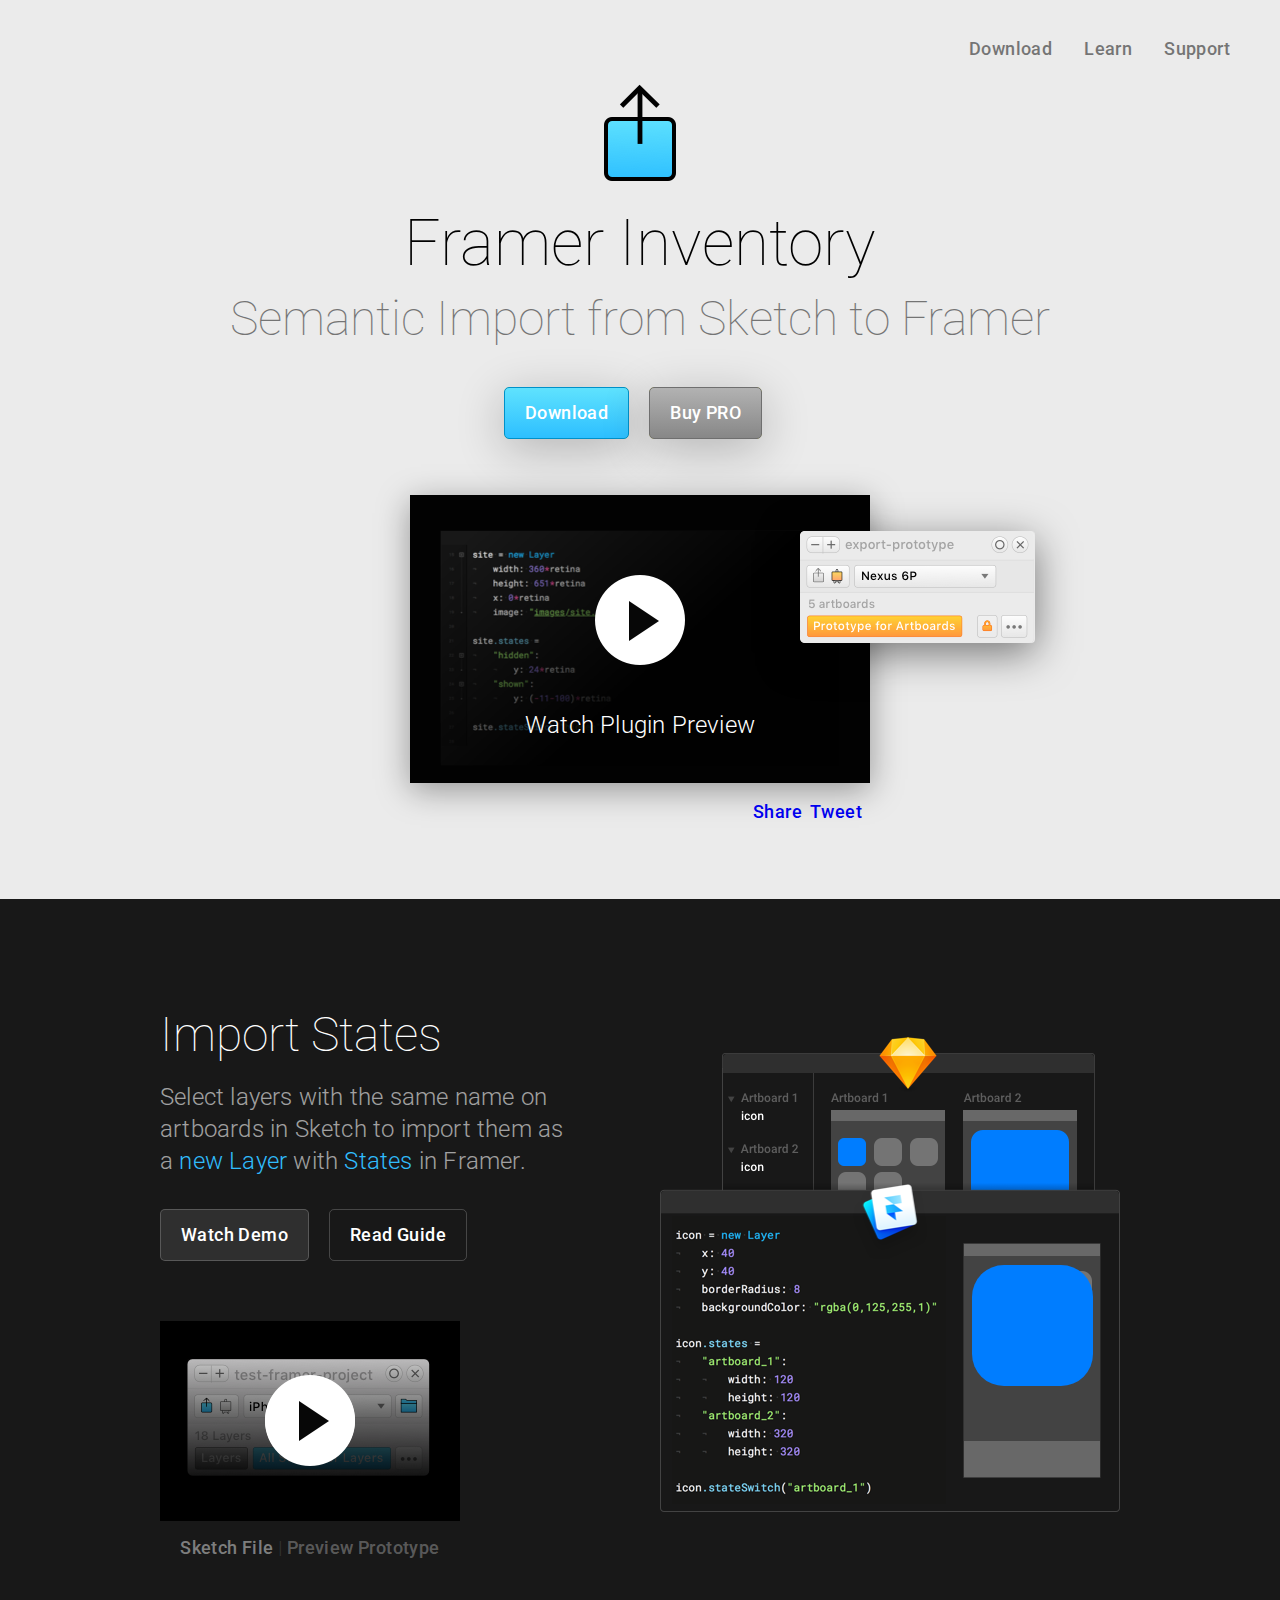
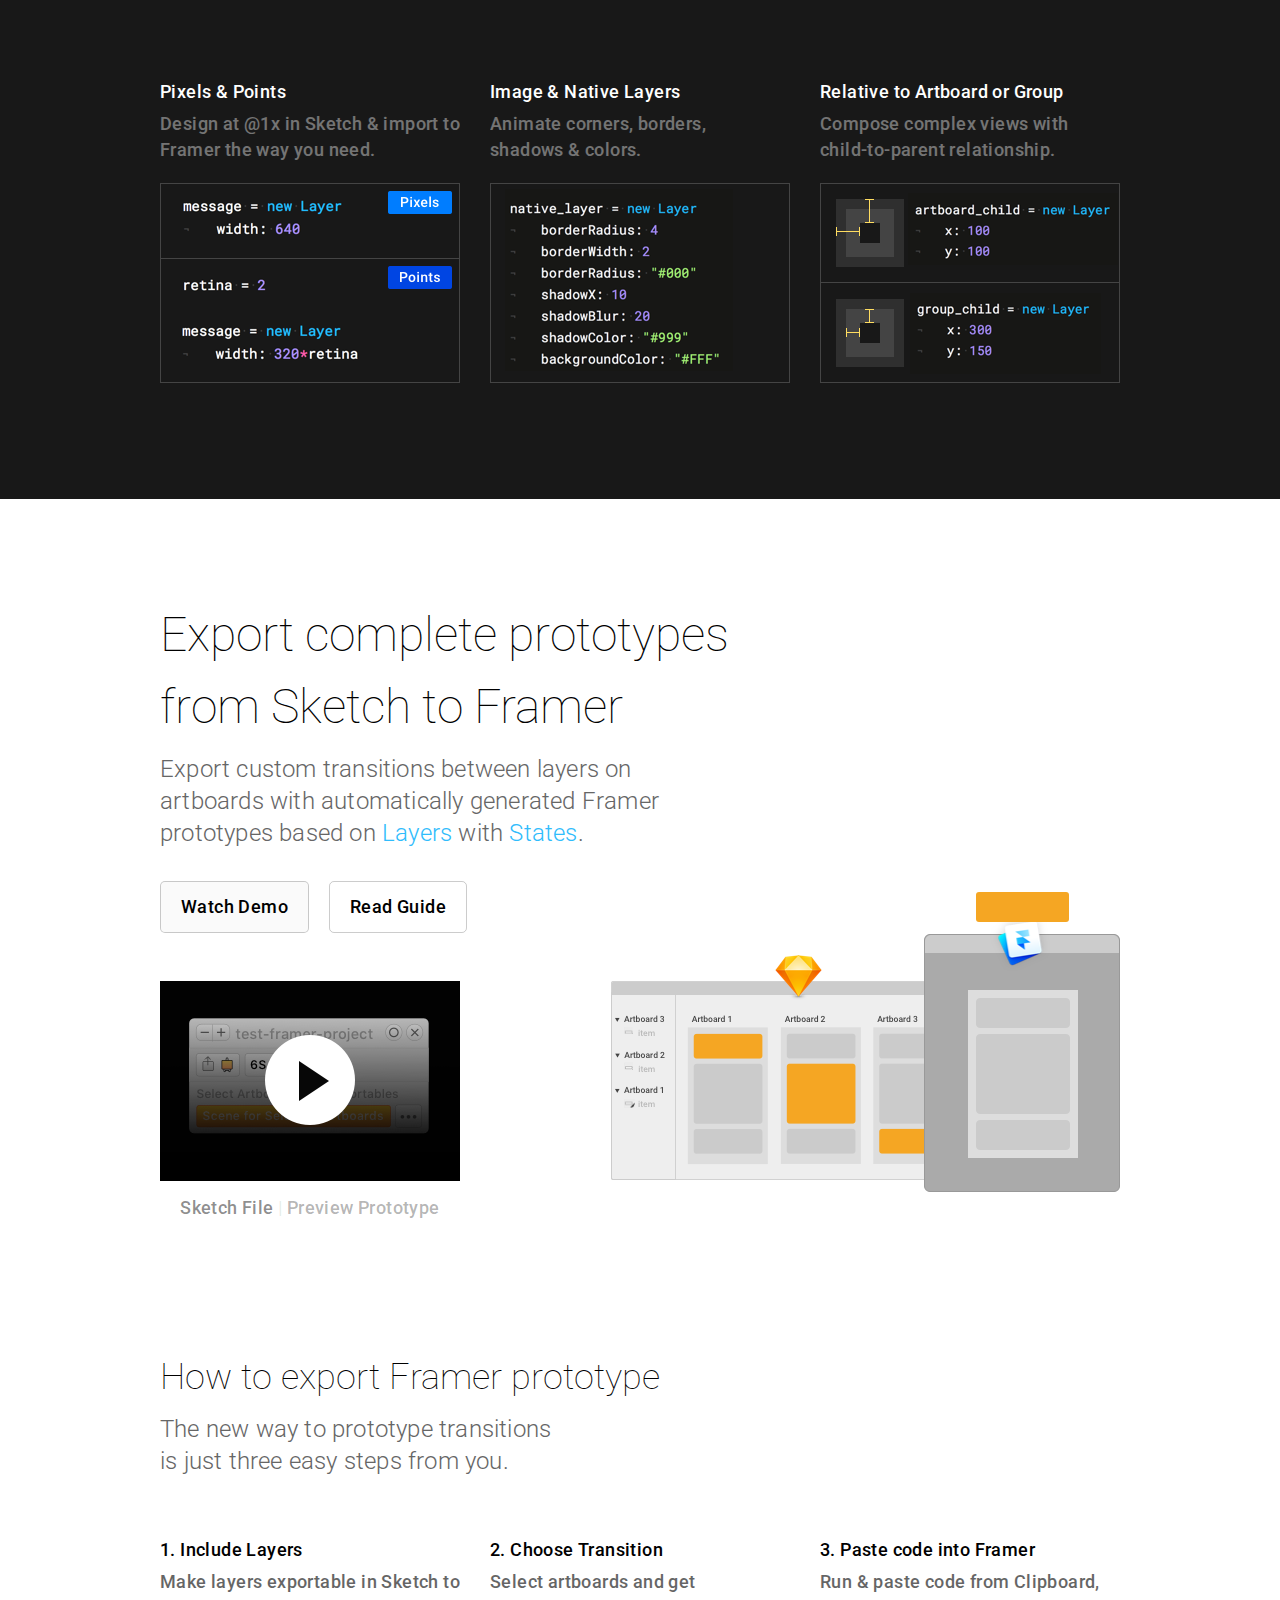
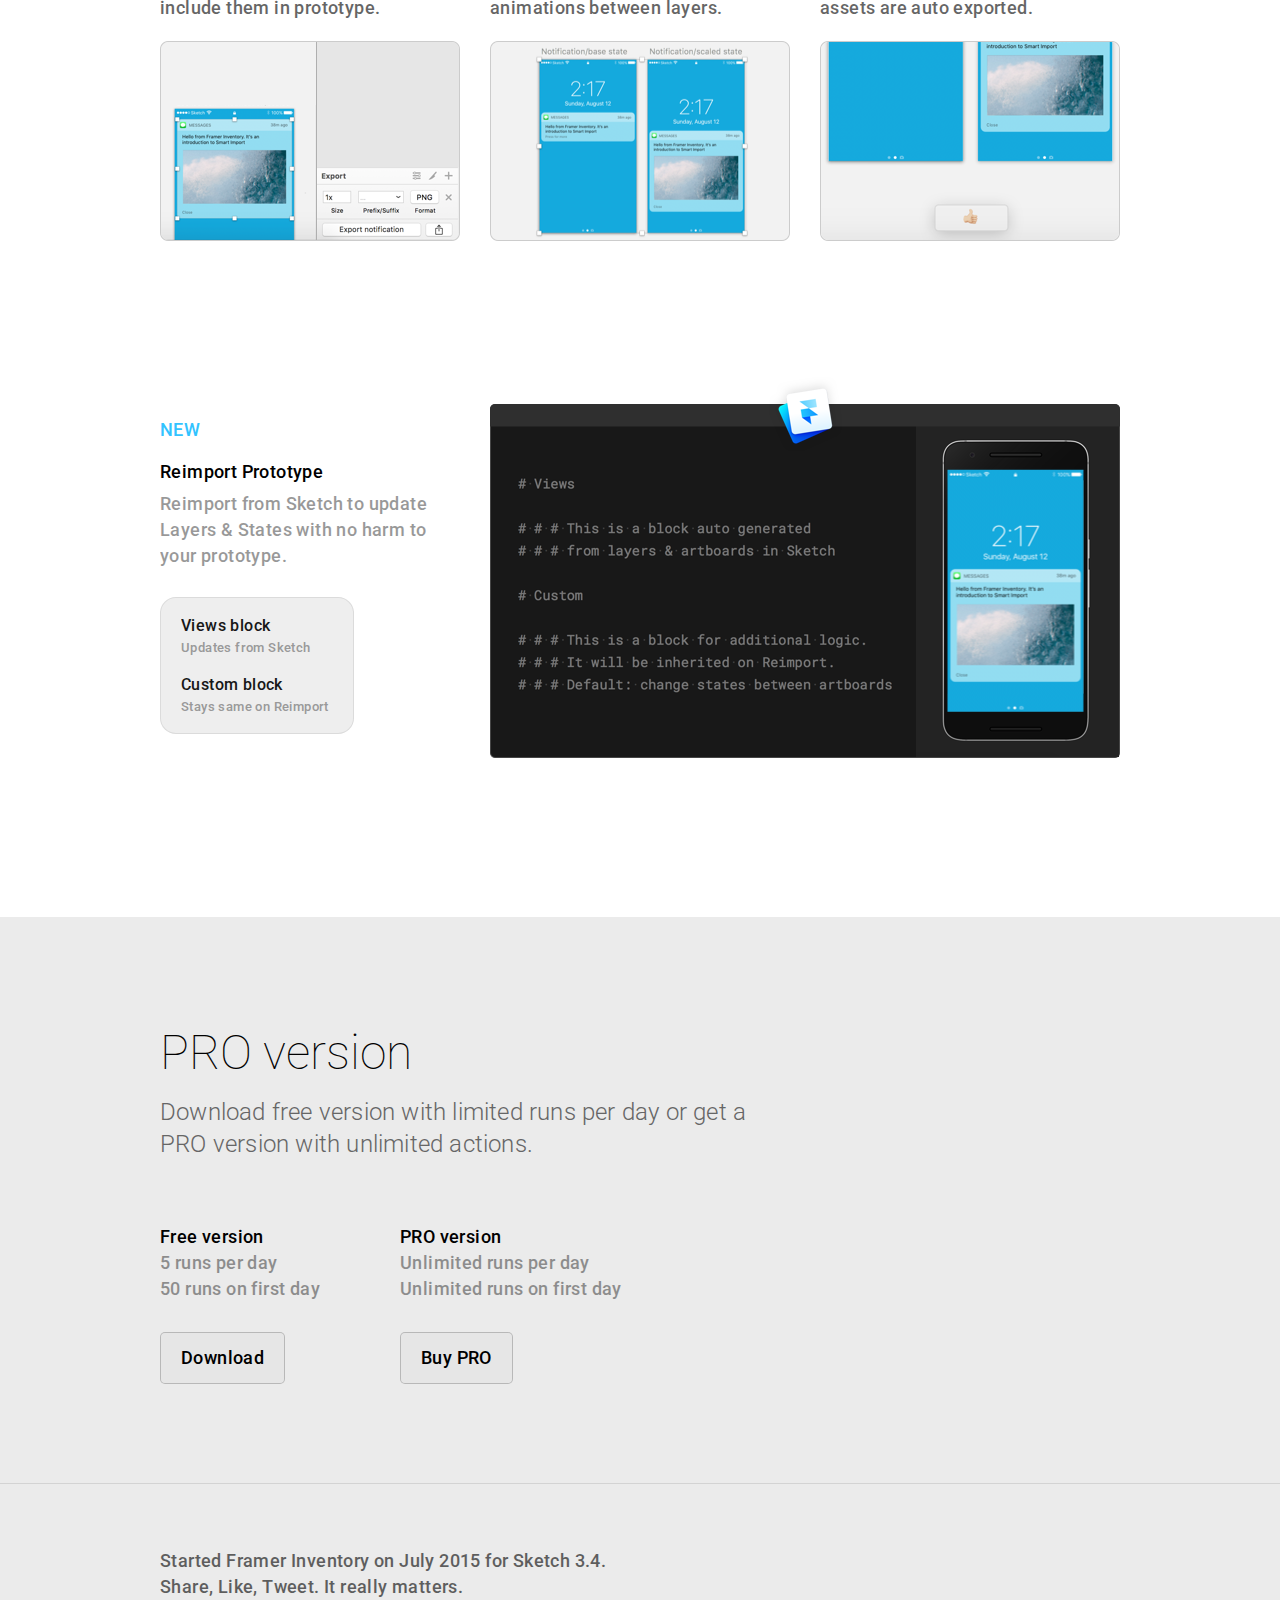
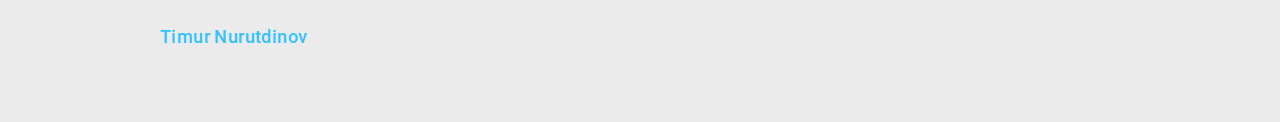
<file: index.html>
<!doctype html>
<html lang="en" class="no-js">
<head>
	<meta charset="UTF-8">
	<meta name="viewport" content="width=device-width, initial-scale=1">
	<link href="https://fonts.googleapis.com/css?family=Roboto:100,300,500" rel="stylesheet">
	
	<link rel="stylesheet" href="css/style.css">
	<title>Framer Inventory</title>
	
    <meta property="og:url"           content="https://timurnurutdinov.github.io/framerinventory/" />
    <meta property="og:type"          content="website" />
    <meta property="og:title"         content="Framer Inventory plugin for Sketch" />
    <meta property="og:description"   content="Semantic Import from Sketch to Framer – Import States & Export Prototypes." />
    <meta property="og:image"         content="https://raw.githubusercontent.com/timurnurutdinov/Framer-Inventory-for-Sketch/images-third-version/readme/facebookshare.png" />
	
	<script
	    id="fsc-api"
	    src="https://d1f8f9xcsvx3ha.cloudfront.net/sbl/0.7.3/fastspring-builder.min.js"
	    type="text/javascript"
	    data-storefront="framerinventoryforsketch.onfastspring.com/popup-framerinventoryforsketch">
	</script>
	
</head>
<body id="body">
	
	<!-- <div id="fb-root"></div>
	<script>(function(d, s, id) {
	  var js, fjs = d.getElementsByTagName(s)[0];
	  if (d.getElementById(id)) return;
	  js = d.createElement(s); js.id = id;
	  js.src = "//connect.facebook.net/en_GB/sdk.js#xfbml=1&version=v2.8";
	  fjs.parentNode.insertBefore(js, fjs);
	}(document, 'script', 'facebook-jssdk'));</script> -->
		
	<div id="fb-root"></div>
	<script>(function(d, s, id) {
	  var js, fjs = d.getElementsByTagName(s)[0];
	  if (d.getElementById(id)) return;
	  js = d.createElement(s); js.id = id;
	  js.src = "//connect.facebook.net/en_GB/sdk.js#xfbml=1&version=v2.9";
	  fjs.parentNode.insertBefore(js, fjs);
	}(document, 'script', 'facebook-jssdk'));</script>
		
	
	
	<div id="tutorial-video-container" onclick="document.getElementById('tutorial-video-container').style.display='none'; document.getElementById('body').style.overflow='auto'">
		<div id="tutorial-video">
			<iframe src="https://player.vimeo.com/video/215017128?color=f3a633&byline=0&portrait=0" frameborder="0" webkitallowfullscreen mozallowfullscreen allowfullscreen></iframe>
		</div>
	</div>
	
	
	<div id="import-states-video-container" onclick="document.getElementById('import-states-video-container').style.display='none'; document.getElementById('body').style.overflow='auto'">
		<div id="tutorial-video">
			<iframe src="https://player.vimeo.com/video/214898282?color=f3a633&byline=0&portrait=0" frameborder="0" webkitallowfullscreen mozallowfullscreen allowfullscreen></iframe>
		</div>
	</div>

	
	<div id="export-prototype-video-container" onclick="document.getElementById('export-prototype-video-container').style.display='none'; document.getElementById('body').style.overflow='auto'">
		<div id="tutorial-video">
			<iframe src="https://player.vimeo.com/video/214899141?color=f3a633&byline=0&portrait=0" frameborder="0" webkitallowfullscreen mozallowfullscreen allowfullscreen></iframe>
		</div>
	</div>
	
	
	
	
	
	
	<section class="welcome-section">
		
		<div id="icon-logo"></div>
		
		<header>
			<!-- <div id="logo"></div> -->
			<div id="header-links">
				
				<a id="support-header-button" href="https://twitter.com/framerinventory" target="_blank">Support</a>
				<a id="learn-header-button" href="https://medium.com/framer-inventory?utm_source=site&utm_medium=header" target="_blank">Learn</a>
				<a id="download-header-track-button" href="https://sketchpacks-api.herokuapp.com/v1/plugins/com.addleimb.framer-inventory/download" download="Framer Inventory 3">Download</a>
			</div> 
		</header>


		<h1 class="h0 plugin-title">Framer Inventory</h1>
		<h1>Semantic Import from Sketch to Framer</h1>


		<div class="buttons-group welcome-buttons">
			
			<a id="welcome-download-track-button" class="button welcome-button-download first-child" href="https://sketchpacks-api.herokuapp.com/v1/plugins/com.addleimb.framer-inventory/download" download="Framer Inventory 3">
				<p>Download</p>
			</a>
			
			<a id="welcome-buy-track-button" class="button welcome-button-share" href='#' data-fsc-action="Add,Checkout" data-fsc-item-path-value="framer-inventory-plugin-for-sketch">
				<p>Buy PRO</p>
			</a>
		</div>
		
		
		
		<div class="welcome-video">
			<div id="welcome-watch-track-button" class="video-block" onclick="document.getElementById('tutorial-video-container').style.display='block'; document.getElementById('body').style.overflow='hidden'">
				<div class="play-video-icon"></div>
				<h3>Watch Plugin Preview</h3>
			</div>
			
			<div class="welcome-plugin">
				<div class="welcome-plugin-preview-image-import-states">
					<div class="welcome-plugin-preview-image-export-prototype">
					</div>
				</div>
			</div>
		</div>
		
		
		<div class="welcome-share-buttons">
			<!-- <a id="product-hunt-button">

			</a> -->
			
			<div id="twitter-button">
				<a href="https://twitter.com/intent/tweet" class="twitter-share-button" data-url="http://bitly.com/framerinvetory" data-text="Framer Inventory – Semantic Import from Sketch to Framer" data-count="none" data-size="large">Tweet</a>
			</div>

			<div id="facebook-button">
				
				<div class="fb-share-button" data-href="https://timurnurutdinov.github.io/framerinventory/" data-layout="button" data-size="large" data-mobile-iframe="true"><a class="fb-xfbml-parse-ignore" target="_blank" href="https://www.facebook.com/sharer/sharer.php?u=https%3A%2F%2Ftimurnurutdinov.github.io%2Fframerinventory%2F&amp;src=sdkpreparse">Share</a></div>
				
			</div>
		</div>
	
	</section>
	
	
	
	
	
	<section class="import-states-section">
		<div class="container">
			
			
			<div class="import-states-left">
				<h1>Import States</h1>
				<h3>Select layers with the same name on artboards in Sketch to import them as a <a href="https://framer.com/docs/#layer.layer" target="_blank">new Layer</a> with <a href="https://framer.com/docs/#layer.states" target="_blank">States</a> in Framer.</h3>
				
				
				<div class="buttons-group import-states-buttons">
					<div id="import-states-track-button-button" class="button import-states-button-watch first-child" onclick="document.getElementById('import-states-video-container').style.display='block'">
						<p>Watch Demo</p>
					</div>
		
					
						<div class="button import-states-button-read">
							<a id="read-import-states-track-button" href="https://medium.com/@tilllur/import-states-with-framer-inventory-plugin-for-sketch-e9ad6ebfeae7" target="_blank">
								<p>Read Guide</p>
							</a>
						</div>
					
				</div>
				
				
				<div id="import-states-track-button" class="video-block" onclick="document.getElementById('import-states-video-container').style.display='block'">
					<div class="play-video-icon"></div>
					<p class="download-example-files"><a href="https://www.dropbox.com/s/y1z0moj5cmujm3s/framer-inventory-3-uber-example.sketch?dl=0" target="_blank">Sketch File</a> | <a href="https://framer.cloud/tezXO/" target="_blank">Preview Prototype</a></p>
				</div>
				
			</div>
			
			<div class="import-states-right">
				<div class="import-states-move"></div>
			</div>
			
			
			<div class="import-states-features">
				<div class="column-3 first-child">
					<p>Pixels & Points</p>
					<p>Design at @1x in Sketch & import to Framer the way you need.</p>
					<div class="import-states-feature-1"></div>
				</div>
				
				<div class="column-3">
					<p>Image & Native Layers</p>
					<p>Animate corners, borders, shadows & colors.</p>
					<div class="import-states-feature-2"></div>
				</div>
				
				<div class="column-3">
					<p>Relative to Artboard or Group</p>
					<p>Compose complex views with child-to-parent relationship.</p>
					<div class="import-states-feature-3"></div>
				</div>
			</div>
			
					
		</div>
	</section>
	
	
	
	
	
	<section class="export-prototype-section">
		<div class="container">
			
			<!-- <div class="info-container"> -->
				
				
				<div class="export-prototype-left">
					<h1>Export complete prototypes from Sketch to Framer</h1>
					<h3>Export custom transitions between layers on artboards with automatically generated Framer prototypes
	based on <a href="https://framer.com/docs/#layer.layer" target="_blank">Layers</a> with <a href="https://framer.com/docs/#layer.states" target="_blank">States</a>.</h3>

				</div>
		
		

				
				
				<div class="export-prototype-media">
					<div class="export-prototype-video-left">
						
						<div class="buttons-group export-prototype-buttons first-child">
							<div id="export-prototype-track-button-button" class="button export-prototype-button-watch" onclick="document.getElementById('export-prototype-video-container').style.display='block'">
								<p>Watch Demo</p>
							</div>

							<div class="button export-prototype-button-read">
								<a id="read-export-prototype-track-button" href="https://medium.com/@tilllur/export-prototype-with-framer-inventory-plugin-for-sketch-2f10f9397193" target="_blank">
									<p>Read Guide</p>
								</a>
							</div>		
						</div>
						
						<div id="export-prototype-track-button" class="video-block" onclick="document.getElementById('export-prototype-video-container').style.display='block'">
							<div class="play-video-icon"></div>
							<p class="download-example-files"><a href="https://www.dropbox.com/s/cpjyai5u3ivctml/framer-inventory-3-apple-music-example.sketch?dl=0" target="_blank">Sketch File</a> | <a href="https://framer.cloud/OGlWH/" target="_blank">Preview Prototype</a></p>
						</div>
					</div>
					
					<div class="export-prototype-video-right">
						<div class="export-prototype-animation-item"></div>
					</div>
				</div>
				
				
				<div class="export-prototype-how">
					<h2>How to export Framer prototype</h2>
					<h3>The new way to prototype transitions is just three easy steps from you.</h3>
				</div>
				
				
				<div class="export-prototype-features">
					<div class="column-3 first-child">
						<p>1. Include Layers</p>
						<p>Make layers exportable in Sketch to include them in prototype.</p>
						<div class="export-prototype-feature-1"></div>
					</div>
				
					<div class="column-3">
						<p>2. Choose Transition</p>
						<p>Select artboards and get animations between layers.</p>
						<div class="export-prototype-feature-2"></div>
					</div>
				
					<div class="column-3">
						<p>3. Paste code into Framer</p>
						<p>Run & paste code from Clipboard, assets are auto exported.</p>
						<div class="export-prototype-feature-3"></div>
					</div>
				</div>
				
				
				<div class="export-prototype-reimport-left">
					<p class="export-prototype-new">NEW</p>
					<p class="export-prototype-reimport-title">Reimport Prototype</p>
					<p class="export-prototype-reimport-text">Reimport from Sketch to update Layers & States with no harm to your prototype.</p>
					
					<div class="export-prototype-reimport-block">
						<p>Views block</p>
						<p class="export-prototype-reimport-small-description">Updates from Sketch</p>

						<p>Custom block</p>
						<p class="export-prototype-reimport-small-description">Stays same on Reimport</p>

					</div>
				</div>
				
				
				<div class="export-prototype-reimport-right">
				</div>
				
				<div class="export-prototype-reimport-clear">
				</div>
				
			<!-- </div> -->
		</div>
	</section>
	
	
	<section class="pro-section">
		<div class="container">
			<div class="pro-left">
				<h1>PRO version</h1>
				<h3>Download free version with limited runs per day or get a PRO version with unlimited actions.</h3>
				
				<div class="pro-features-free">
					<p>Free version</p>
					
					<p class="pro-features-item">5 runs per day</p>
					<p class="pro-features-item">50 runs on first day</p>
					
					<a id="pro-download-track-button" class="button pro-section-button-download" href="https://sketchpacks-api.herokuapp.com/v1/plugins/com.addleimb.framer-inventory/download" download="Framer Inventory 3">
						<p>Download</p>
					</a>
				</div>
				
				<div class="pro-features-pro">
					<p>PRO version</p>
					
					<p class="pro-features-item">Unlimited runs per day<p>
					<p class="pro-features-item">Unlimited runs on first day</p>
					
					<a id="pro-buy-track-button" class="button pro-section-button-buy" href='#' data-fsc-action="Add,Checkout" data-fsc-item-path-value="framer-inventory-plugin-for-sketch">
						<p>Buy PRO</p>
					</a>
				</div>
			</div>
			
			<div class="pro-right">
			</div>
			
			<div class="pro-clear">
			</div>
		</div>
	</section>
	
	
	
	
	<footer>
		<div class="container">
			<p>Started Framer Inventory on July 2015 for Sketch 3.4. Share, Like, Tweet. It really matters.</p>
			<p><a href="https://timurnurutdinov.github.io/timeline/" target="_blank">Timur Nurutdinov</a><p>
		</div>
	</footer>
	
	
	<!-- twitter share -->
	
	
	<script>!function(d,s,id){var js,fjs=d.getElementsByTagName(s)[0],p=/^http:/.test(d.location)?'http':'https';if(!d.getElementById(id)){js=d.createElement(s);js.id=id;js.src=p+'://platform.twitter.com/widgets.js';fjs.parentNode.insertBefore(js,fjs);}}(document, 'script', 'twitter-wjs');
	</script>
	
	<!-- goggle analytics -->
	<script>
	  (function(i,s,o,g,r,a,m){i['GoogleAnalyticsObject']=r;i[r]=i[r]||function(){
	  (i[r].q=i[r].q||[]).push(arguments)},i[r].l=1*new Date();a=s.createElement(o),
	  m=s.getElementsByTagName(o)[0];a.async=1;a.src=g;m.parentNode.insertBefore(a,m)
	  })(window,document,'script','//www.google-analytics.com/analytics.js','ga');
	  ga('create', 'UA-58418174-3', 'auto');
	  ga('send', 'pageview');
	</script>




	  <script>
		  
		  var analyticsLink = "https://www.google-analytics.com/collect?v=1&t=event&tid=UA-58418174-3"
		  
		  var composeLink = function(request) {
		      return analyticsLink + "&cid=" + "557" + "&ec=" + request[0] + "&ea=" + request[1] + "&el=" + request[2] + "&ev=" + request[3]
		  }

		  var sendEvent = function(link) {
		  	var xhttp = new XMLHttpRequest();
		  	xhttp.onreadystatechange = function() {
		  	    if (this.readyState == 4 && this.status == 200) {
		  	       // alert("ok")
		  	    }
		  	};
		  	xhttp.open("GET", link, true);
		  	xhttp.send();
		  }
		  
		  
		  // DISTRIBUTION (7)

		  var downloadEventHeader = ["distribution", "download", "message_header", "1"]
		  var downloadEventWelcome = ["distribution", "download", "message_welcome", "1"]
		  var downloadEventPro = ["distribution", "download", "message_pro", "1"]

		  var buyEventWelcome = ["distribution", "buy", "message_welcome", "1"]
		  var buyEventPro =["distribution", "buy", "message_pro", "1"]

		  // var shareEventTwitter = ["distribution", "share", "twitter", "1"]
// 		  var shareEventFacebook = ["distribution", "share", "facebook", "1"]

		  // LEANING (7)

		  var watchEventDemo = ["learn", "watch", "plugin_demo", "1"]
		  var watchEventImportStates = ["learn", "watch", "import_states", "1"]
		  var watchEventExportPrototype = ["learn", "watch", "export_prototype", "1"]
		  var watchEventImportStatesButton = ["learn", "watch", "import_states_button", "1"]
		  var watchEventExportPrototypeButton = ["learn", "watch", "export_prototype_button", "1"]

		  var readEventImportStates = ["learn", "read", "import_states", "1"]
		  var readEventExportPrototype = ["learn", "read", "export_prototype", "1"]

		  // SUPPORT (1)

		  var supportEvent = ["support", "contact", "message_header", "1"]


		  
		  var createTrackers = function() {
			  
			  
			  // LEARN
			  
			  document.getElementById("welcome-watch-track-button").addEventListener("click", function(){
				  var composedLink = composeLink(watchEventDemo);
				  sendEvent(composedLink);
			  });
			  
			  document.getElementById("import-states-track-button").addEventListener("click", function(){
				  var composedLink = composeLink(watchEventImportStates);
				  sendEvent(composedLink);
			  });
			  
			  document.getElementById("export-prototype-track-button").addEventListener("click", function(){
				  var composedLink = composeLink(watchEventExportPrototype);
				  sendEvent(composedLink);
			  });
			  
			  document.getElementById("import-states-track-button-button").addEventListener("click", function(){
				  var composedLink = composeLink(watchEventImportStatesButton);
				  sendEvent(composedLink);
			  });
			  
			  document.getElementById("export-prototype-track-button-button").addEventListener("click", function(){
				  var composedLink = composeLink(watchEventExportPrototypeButton);
				  sendEvent(composedLink);
			  });
			  
			  
			  
			  // DISTRIBUTION
			  
			  document.getElementById("download-header-track-button").addEventListener("click", function(){
				  var composedLink = composeLink(downloadEventHeader);
				  sendEvent(composedLink);
			  });
			  
			  document.getElementById("welcome-download-track-button").addEventListener("click", function(){
				  var composedLink = composeLink(downloadEventWelcome);
				  sendEvent(composedLink);
			  });
			  
			  document.getElementById("pro-download-track-button").addEventListener("click", function(){
				  var composedLink = composeLink(downloadEventPro);
				  sendEvent(composedLink);
			  });
			  
			  
			  
			  document.getElementById("welcome-buy-track-button").addEventListener("click", function(){
				  var composedLink = composeLink(buyEventWelcome);
				  sendEvent(composedLink);
			  });

			  document.getElementById("pro-buy-track-button").addEventListener("click", function(){
				  var composedLink = composeLink(buyEventPro);
				  sendEvent(composedLink);
			  });
			  
			  
			  
			  
			  document.getElementById("read-import-states-track-button").addEventListener("click", function(){
				  var composedLink = composeLink(readEventImportStates);
				  sendEvent(composedLink);
			  });

			  document.getElementById("read-export-prototype-track-button").addEventListener("click", function(){
				  var composedLink = composeLink(readEventExportPrototype);
				  sendEvent(composedLink);
			  });
			  
			  
			  
			  
			  
			  document.getElementById("learn-header-button").addEventListener("click", function(){
				  var composedLink = composeLink(supportEvent);
				  sendEvent(composedLink);
			  });
			  
		  }
		  
		  document.onload = createTrackers()
		  
		  
		 
		  
		  
		  
	  </script>


</body>
</html>
</file>
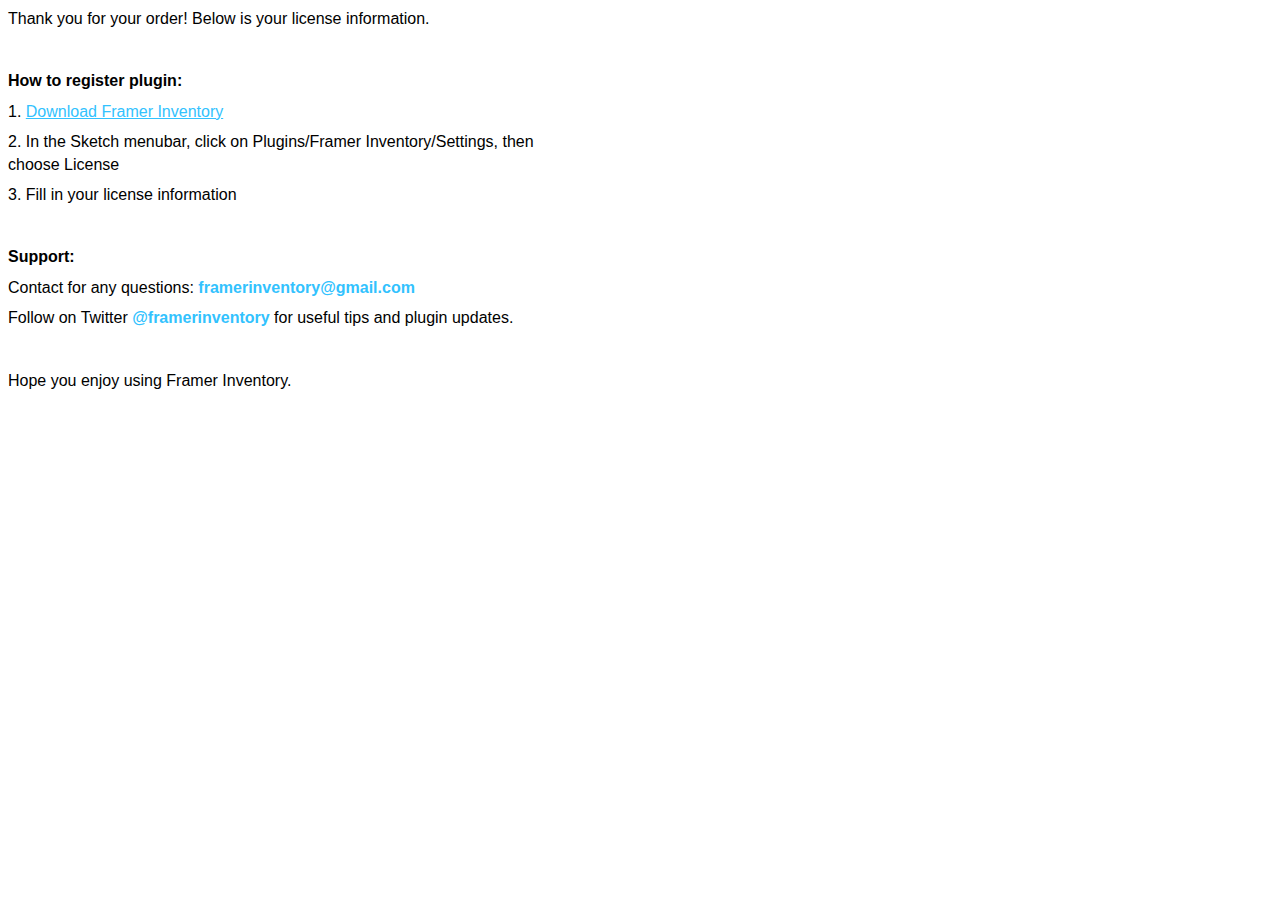
<file: template.html>
<!doctype html>
<html lang="en" class="no-js">
<head>
	<meta charset="UTF-8">
	<meta name="viewport" content="width=device-width, initial-scale=1">
	
	<!-- <link href='https://fonts.googleapis.com/css?family=Josefin+Sans:700' rel='stylesheet' type='text/css'> -->	
	<!-- <link rel="stylesheet" href="css/style.css"> -->
	
	<title>Framer Inventory Store Test</title>
	
	<script
	    id="fsc-api"
	    src="https://d1f8f9xcsvx3ha.cloudfront.net/sbl/0.7.3/fastspring-builder.min.js"
	    type="text/javascript"
	    data-storefront="framerinventoryforsketch.test.onfastspring.com/popup-framerinventoryforsketch">
	</script>
	
</head>
<body>
	
	<div style="max-width: 560px; font-family: sans-serif; line-height: 1.4">
		<div style="padding: 0; margin: 0;"> Thank you for your order! Below is your license information.</div>

		<h4 style="padding: 0; margin: 0; padding-top: 40px;">How to register plugin:</h4>
		
		<div style="padding-top: 8px">
			1. <a style="color: #32C2FE;" href="https://timurnurutdinov.github.io/framerinventory/">Download Framer Inventory</a>
		</div>
		
		<div style="padding-top: 8px">	
			2. In the Sketch menubar, click on Plugins/Framer Inventory/Settings, then choose License
		</div>
		
		<div style="padding-top: 8px">
			3. Fill in your license information
		</div>
		
		<h4 style="padding: 0; margin: 0; padding-top: 40px;">Support:</h4>
		<div style="padding-top: 8px">Contact for any questions: <strong style="color: #32C2FE;">framerinventory@gmail.com</strong>
		</div>
		<div style="padding-top: 8px">Follow on Twitter <strong style="color: #32C2FE;">@framerinventory</strong> for useful tips and plugin updates.</div>

		<div style="padding-top: 40px">Hope you enjoy using Framer Inventory.</div>
	</div>

</body>
</html>
</file>
<file: css/style.css>
html, body, div, span, applet, object, iframe, h1, h2, h3, h4, h5, h6, p, blockquote, pre, a, abbr, acronym, address, big, cite, code, del, dfn, em, img, ins, kbd, q, s, samp, small, strike, strong, sub, sup, tt, var, b, u, i, center, dl, dt, dd, ol, ul, li, fieldset, form, label, legend, table, caption, tbody, tfoot, thead, tr, th, td, article, aside, canvas, details, embed, figure, figcaption, footer, header, hgroup, menu, nav, output, ruby, section, summary, time, mark, audio, video {
  margin: 0;
  padding: 0;
  border: 0;
  font-size: 100%;
  font: inherit;
  vertical-align: baseline; }

/* HTML5 display-role reset for older browsers */
article, aside, details, figcaption, figure, footer, header, hgroup, menu, nav, section {
  display: block; }

body {
  line-height: 1; }

ol, ul {
  list-style: none; }

blockquote, q {
  quotes: none; }

blockquote:before, blockquote:after {
  content: '';
  content: none; }

q:before, q:after {
  content: '';
  content: none; }

table {
  border-collapse: collapse;
  border-spacing: 0; }

/*! HiDPI v2.0.1 | MIT License | git.io/hidpi */
html * {
  -webkit-font-smoothing: antialiased;
  -moz-osx-font-smoothing: grayscale; }

.h0 {
  font-family: "Roboto", sans-serif;
  line-height: 1.2;
  font-weight: 300;
  font-size: 3.6rem; }
  @media only screen and (min-width: 720px) {
    .h0 {
      font-size: 6.4rem;
      font-weight: 100; } }

h1 {
  font-family: "Roboto", sans-serif;
  line-height: 1.5;
  font-weight: 300;
  font-size: 2.8rem; }
  @media only screen and (min-width: 720px) {
    h1 {
      font-size: 4.8rem;
      font-weight: 100; } }

h2 {
  font-family: "Roboto", sans-serif;
  line-height: 1.4;
  font-weight: 100;
  font-size: 3.6rem; }
  @media only screen and (min-width: 720px) {
    h2 {
      font-size: 3.6rem; } }

h3 {
  font-family: "Roboto", sans-serif;
  font-weight: 300;
  font-size: 1.8rem;
  line-height: 1.34;
  letter-spacing: 0.2px; }
  @media only screen and (min-width: 720px) {
    h3 {
      font-size: 2.4rem; } }

h4 {
  font-family: "Roboto", sans-serif;
  line-height: 1.44;
  font-weight: 500;
  letter-spacing: 0.4px;
  font-size: 1.4rem; }
  @media only screen and (min-width: 960px) {
    h4 {
      font-size: 1.4rem; } }

h5 {
  font-family: "Roboto", sans-serif;
  line-height: 1.3;
  font-weight: 500;
  font-size: 1.0rem;
  letter-spacing: 0.3px; }

p {
  font-family: "Roboto", sans-serif;
  color: #000;
  line-height: 1.44;
  font-weight: 500;
  letter-spacing: 0.4px;
  font-size: 1.8rem; }

a {
  font-family: "Roboto", sans-serif;
  text-decoration: none;
  line-height: 1.44;
  font-weight: 500;
  letter-spacing: 0.4px;
  font-size: 1.8rem; }

a:hover {
  color: #F5A623; }

html {
  font-size: 62.5%; }

body {
  margin: 0;
  padding: 0; }

input, button {
  border: none; }

button:focus {
  outline: 0; }

#icon-logo {
  width: 200px;
  height: 200px;
  position: absolute;
  margin-left: auto;
  margin-right: auto;
  left: 0;
  right: 0;
  top: 30px;
  background-image: url("img/icon logo.png");
  background-repeat: no-repeat; }
  @media (-webkit-min-device-pixel-ratio: 1.3), (min-resolution: 124.8dpi), (min-resolution: 1.3dppx) {
    #icon-logo {
      background-image: url("img/icon logo@2x.png");
      background-size: 200px 200px; } }
  @media only screen and (min-width: 720px) {
    #icon-logo {
      top: 0; } }

header {
  width: 100%; }
  @media only screen and (min-width: 720px) {
    header {
      height: 92px; } }
  header #header-links {
    background-color: red;
    width: 100%;
    margin: auto; }
    @media only screen and (min-width: 720px) {
      header #header-links {
        width: 100%; } }
  header #header-links a {
    color: #000;
    opacity: 0.5;
    float: right;
    margin-right: 24px;
    margin-top: 32px;
    margin-left: 0; }
    @media only screen and (min-width: 720px) {
      header #header-links a {
        float: right;
        margin-right: 32px;
        margin-top: 36px;
        margin-left: 0; } }
  header #header-links a:hover {
    color: #000;
    opacity: 0.8; }
  header #header-links a:first-child {
    margin-right: 50px;
    margin-left: 0; }

.container {
  margin: auto;
  width: 90%; }
  @media only screen and (min-width: 960px) {
    .container {
      width: 960px; } }

.column-3 {
  width: 300px;
  margin: auto;
  margin-left: 0px;
  padding-top: 60px;
  max-width: 400px; }
  @media only screen and (min-width: 960px) {
    .column-3 {
      float: left;
      margin-left: 30px;
      padding-top: 0px;
      width: 300px;
      height: 200px; } }

@media only screen and (min-width: 960px) {
  .first-child {
    margin-left: 0; } }

.play-video-icon {
  margin: auto;
  width: 90px;
  height: 90px;
  background-image: url("img/play video.png");
  background-repeat: no-repeat; }
  @media (-webkit-min-device-pixel-ratio: 1.3), (min-resolution: 124.8dpi), (min-resolution: 1.3dppx) {
    .play-video-icon {
      background-image: url("img/play video@2x.png");
      background-size: 90px 90px; } }

.play-video-icon:hover {
  opacity: 0.8; }

.video-block {
  width: 300px;
  height: 200px;
  background-image: url("img/demo video image.png");
  background-repeat: no-repeat; }
  @media (-webkit-min-device-pixel-ratio: 1.3), (min-resolution: 124.8dpi), (min-resolution: 1.3dppx) {
    .video-block {
      background-image: url("img/demo video image@2x.png");
      background-size: 300px 200px; } }
  .video-block .play-video-icon {
    position: relative;
    top: 54px; }
  .video-block .download-example-files {
    margin-top: 124px;
    text-align: center; }

.video-block:hover {
  cursor: pointer; }

.button {
  cursor: pointer;
  padding-left: 14px;
  padding-right: 14px;
  padding-top: 12px;
  padding-bottom: 12px;
  background: yellow;
  border-radius: 8px;
  float: left;
  border: 1px solid rgba(0, 0, 0, 0.4);
  margin-left: 12px;
  transition: all 0.3s; }
  @media only screen and (min-width: 960px) {
    .button {
      padding-left: 20px;
      padding-right: 20px;
      margin-left: 20px; } }

.button:hover {
  opacity: 0.9; }

.welcome-section {
  background: #EBEBEB;
  padding-bottom: 36px; }
  @media only screen and (min-width: 720px) {
    .welcome-section {
      padding-bottom: 100px; } }
  .welcome-section h1 {
    text-align: center;
    opacity: 0.5;
    width: 90%;
    margin: auto; }
    @media only screen and (min-width: 720px) {
      .welcome-section h1 {
        width: 100%; } }
  .welcome-section .plugin-title {
    opacity: 1;
    padding-top: 235px; }
    @media only screen and (min-width: 720px) {
      .welcome-section .plugin-title {
        padding-top: 114px; } }
  .welcome-section .welcome-buttons {
    display: block;
    margin: auto;
    width: calc(312px - 4*12px);
    margin-top: 32px; }
    @media only screen and (min-width: 960px) {
      .welcome-section .welcome-buttons {
        width: 312px; } }
    .welcome-section .welcome-buttons .welcome-button-download {
      background-image: linear-gradient(-180deg, #5FE2FE 0%, #2DBFFF 100%);
      border: 1px solid #0091C9;
      border-radius: 5px;
      box-shadow: 0px 10px 48px 0px rgba(0, 0, 0, 0.24); }
    .welcome-section .welcome-buttons .welcome-button-download:hover {
      box-shadow: 0px 20px 58px 0px rgba(0, 0, 0, 0.34); }
    .welcome-section .welcome-buttons .welcome-button-share {
      background-image: linear-gradient(-180deg, #B2B2B2 0%, #878787 100%);
      border: 1px solid #6F6F6F;
      border-radius: 5px;
      box-shadow: 0px 10px 48px 0px rgba(0, 0, 0, 0.24); }
    .welcome-section .welcome-buttons .welcome-button-share:hover {
      box-shadow: 0px 20px 58px 0px rgba(0, 0, 0, 0.34); }
    .welcome-section .welcome-buttons p {
      text-align: center;
      color: white; }
  .welcome-section .welcome-video {
    width: 100%;
    margin: auto; }
    @media only screen and (min-width: 720px) {
      .welcome-section .welcome-video {
        width: 960px;
        height: 288px; } }
    .welcome-section .welcome-video .video-block {
      width: 300px;
      height: 188px;
      margin: auto;
      margin-top: 140px;
      box-shadow: 0px 7px 31px 0px rgba(0, 0, 0, 0.36);
      background-image: url("img/welcome video.png");
      background-repeat: no-repeat; }
      @media (-webkit-min-device-pixel-ratio: 1.3), (min-resolution: 124.8dpi), (min-resolution: 1.3dppx) {
        .welcome-section .welcome-video .video-block {
          background-image: url("img/welcome video@2x.png");
          background-size: 460px 288px; } }
      @media only screen and (min-width: 720px) {
        .welcome-section .welcome-video .video-block {
          width: 460px;
          height: 288px; } }
      .welcome-section .welcome-video .video-block .play-video-icon {
        top: 30px; }
        @media only screen and (min-width: 720px) {
          .welcome-section .welcome-video .video-block .play-video-icon {
            top: 80px; } }
      .welcome-section .welcome-video .video-block h3 {
        color: #FFF;
        margin: auto;
        text-align: center;
        position: relative;
        top: 48px; }
        @media only screen and (min-width: 720px) {
          .welcome-section .welcome-video .video-block h3 {
            top: 124px; } }

@keyframes plugin-mode-change {
  0% {
    opacity: 0; }
  49% {
    opacity: 0; }
  50% {
    opacity: 1; }
  100% {
    opacity: 1; } }
    .welcome-section .welcome-video .welcome-plugin {
      height: 0;
      position: relative;
      top: -288px;
      left: 600px;
      display: none;
      width: 320px;
      height: 200px; }
      @media only screen and (min-width: 720px) {
        .welcome-section .welcome-video .welcome-plugin {
          display: block; } }
      .welcome-section .welcome-video .welcome-plugin .welcome-plugin-preview-image-import-states {
        width: 235px;
        height: 112px;
        position: relative;
        left: 40px;
        top: 36px;
        box-shadow: 0px 10px 40px 0px rgba(0, 0, 0, 0.5);
        border-radius: 4px;
        background-image: url("img/welcome plugin.png");
        background-repeat: no-repeat; }
        @media (-webkit-min-device-pixel-ratio: 1.3), (min-resolution: 124.8dpi), (min-resolution: 1.3dppx) {
          .welcome-section .welcome-video .welcome-plugin .welcome-plugin-preview-image-import-states {
            background-image: url("img/welcome plugin@2x.png");
            background-size: 235px 112px; } }
        .welcome-section .welcome-video .welcome-plugin .welcome-plugin-preview-image-import-states .welcome-plugin-preview-image-export-prototype {
          width: 235px;
          height: 112px;
          position: relative;
          background-image: url("img/welcome plugin 2.png");
          background-repeat: no-repeat;
          animation-name: plugin-mode-change;
          animation-duration: 4s;
          animation-iteration-count: infinite;
          animation-timing-function: ease-in-out; }
          @media (-webkit-min-device-pixel-ratio: 1.3), (min-resolution: 124.8dpi), (min-resolution: 1.3dppx) {
            .welcome-section .welcome-video .welcome-plugin .welcome-plugin-preview-image-import-states .welcome-plugin-preview-image-export-prototype {
              background-image: url("img/welcome plugin 2@2x.png");
              background-size: 235px 112px; } }
  .welcome-section .welcome-share-buttons {
    padding-top: 16px;
    width: 300px;
    margin: auto;
    margin-bottom: 32px; }
    @media only screen and (min-width: 720px) {
      .welcome-section .welcome-share-buttons {
        width: 460px;
        margin: auto; } }
    .welcome-section .welcome-share-buttons #product-hunt-button {
      float: right;
      width: 72px;
      height: 28px;
      padding-right: 8px;
      background-image: url("img/product hunt icon.png");
      background-repeat: no-repeat; }
      @media (-webkit-min-device-pixel-ratio: 1.3), (min-resolution: 124.8dpi), (min-resolution: 1.3dppx) {
        .welcome-section .welcome-share-buttons #product-hunt-button {
          background-image: url("img/product hunt icon@2x.png");
          background-size: 72px 28px; } }
    .welcome-section .welcome-share-buttons #product-hunt-button:hover {
      opacity: 0.9; }
    .welcome-section .welcome-share-buttons #twitter-button {
      float: right;
      padding-right: 8px; }
    .welcome-section .welcome-share-buttons #facebook-button {
      float: right;
      padding-right: 8px; }

.import-states-section {
  background: #181818;
  padding-bottom: 40px; }
  @media only screen and (min-width: 960px) {
    .import-states-section {
      padding-bottom: 120px; } }
  .import-states-section .import-states-left {
    width: 100%;
    margin: auto; }
    @media only screen and (min-width: 960px) {
      .import-states-section .import-states-left {
        float: left;
        width: 420px; } }
    .import-states-section .import-states-left h1 {
      margin: 0;
      padding-top: 40px;
      color: white;
      text-align: left;
      width: 100%;
      max-width: 400px; }
      @media only screen and (min-width: 720px) {
        .import-states-section .import-states-left h1 {
          padding-top: 100px;
          width: 100%;
          max-width: 100%;
          margin: auto;
          text-align: left; } }
    .import-states-section .import-states-left h3 {
      margin: auto;
      color: rgba(255, 255, 255, 0.6);
      text-align: left; }
      @media only screen and (min-width: 720px) {
        .import-states-section .import-states-left h3 {
          width: 100%;
          margin-top: 10px;
          text-align: left; } }
      .import-states-section .import-states-left h3 a {
        color: #30bcfc;
        opacity: 1;
        font-weight: 300;
        font-size: 1.8rem;
        line-height: 1.34;
        letter-spacing: 0.2px; }
        @media only screen and (min-width: 720px) {
          .import-states-section .import-states-left h3 a {
            font-size: 2.4rem; } }
      .import-states-section .import-states-left h3 a:hover {
        color: #19a3e3; }
    .import-states-section .import-states-left .import-states-buttons {
      display: block;
      width: 330px;
      margin-top: 32px; }
      .import-states-section .import-states-left .import-states-buttons .import-states-button-watch {
        background: rgba(255, 255, 255, 0.1);
        border: 1px solid rgba(255, 255, 255, 0.2);
        border-radius: 5px; }
      .import-states-section .import-states-left .import-states-buttons .import-states-button-watch:hover {
        opacity: 0.7;
        box-shadow: 0px 10px 20px 0px rgba(0, 0, 0, 0.2); }
      .import-states-section .import-states-left .import-states-buttons .import-states-button-read {
        background: none;
        border: 1px solid rgba(255, 255, 255, 0.2);
        border-radius: 5px; }
      .import-states-section .import-states-left .import-states-buttons .import-states-button-read:hover {
        opacity: 0.7;
        box-shadow: 0px 10px 20px 0px rgba(0, 0, 0, 0.2); }
      .import-states-section .import-states-left .import-states-buttons p {
        text-align: center;
        color: white; }
      .import-states-section .import-states-left .import-states-buttons div:first-child {
        margin-left: 0; }
    .import-states-section .import-states-left .video-block {
      margin-top: 114px;
      background-image: url("img/import states video.png");
      background-repeat: no-repeat; }
      @media only screen and (min-width: 720px) {
        .import-states-section .import-states-left .video-block {
          margin-top: 144px; } }
      @media (-webkit-min-device-pixel-ratio: 1.3), (min-resolution: 124.8dpi), (min-resolution: 1.3dppx) {
        .import-states-section .import-states-left .video-block {
          background-image: url("img/import states video@2x.png");
          background-size: 300px 200px; } }
      .import-states-section .import-states-left .video-block .download-example-files {
        color: rgba(255, 255, 255, 0.1); }
      .import-states-section .import-states-left .video-block a {
        color: rgba(255, 255, 255, 0.3); }
      .import-states-section .import-states-left .video-block a:first-child {
        color: rgba(255, 255, 255, 0.45); }
      .import-states-section .import-states-left .video-block a:hover {
        color: #32C3FF; }
      .import-states-section .import-states-left .video-block a:first-child:hover {
        color: #F5A623; }
  .import-states-section .import-states-right {
    width: 460px;
    display: none;
    margin-top: 100px;
    margin-bottom: 120px;
    background-image: url("img/import states.png");
    background-repeat: no-repeat; }
    @media only screen and (min-width: 960px) {
      .import-states-section .import-states-right {
        float: right;
        width: 460px;
        height: 560px;
        display: block; } }
    @media (-webkit-min-device-pixel-ratio: 1.3), (min-resolution: 124.8dpi), (min-resolution: 1.3dppx) {
      .import-states-section .import-states-right {
        background-image: url("img/import states@2x.png");
        background-size: 460px 560px; } }

@keyframes example {
  0% {
    -ms-transform: scale(1, 1) translate(0, 0);
    /* IE 9 */
    -webkit-transform: scale(1, 1) translate(0, 0);
    /* Safari */
    transform: scale(1, 1) translate(0, 0);
    border-radius: 16px; }
  20% {
    -ms-transform: scale(1, 1) translate(0, 0);
    /* IE 9 */
    -webkit-transform: scale(1, 1) translate(0, 0);
    /* Safari */
    transform: scale(1, 1) translate(0, 0);
    border-radius: 16px; }
  66% {
    -ms-transform: scale(0.28, 0.28) translate(-154px, -136px);
    /* IE 9 */
    -webkit-transform: scale(0.28, 0.28) translate(-154px, -136px);
    /* Safari */
    transform: scale(0.28, 0.28) translate(-154px, -136px);
    border-radius: 32px; }
  100% {
    -ms-transform: scale(0.28, 0.28) translate(-154px, -136px);
    /* IE 9 */
    -webkit-transform: scale(0.28, 0.28) translate(-154px, -136px);
    /* Safari */
    transform: scale(0.28, 0.28) translate(-154px, -136px);
    border-radius: 32px; } }
    .import-states-section .import-states-right .import-states-move {
      position: relative;
      width: 121px;
      height: 121px;
      left: 312px;
      top: 266px;
      border-radius: 32px;
      background-color: #007DFF;
      animation-name: example;
      animation-duration: 2s;
      animation-iteration-count: infinite;
      animation-direction: alternate;
      animation-timing-function: cubic-bezier(0.56, 0.88, 0.85, 0.17); }
  .import-states-section .import-states-features {
    clear: both;
    padding-top: 40px;
    padding-bottom: 60px; }
    @media only screen and (min-width: 960px) {
      .import-states-section .import-states-features {
        height: 300px;
        padding-top: 0px;
        padding-bottom: 0px; } }
    .import-states-section .import-states-features .column-3 p {
      color: white; }
    .import-states-section .import-states-features .column-3 p:nth-child(2) {
      opacity: 0.4;
      padding-top: 6px; }
    .import-states-section .import-states-features .column-3 div {
      width: 300px;
      height: 200px;
      background: black;
      margin-top: 20px; }
      @media (-webkit-min-device-pixel-ratio: 1.3), (min-resolution: 124.8dpi), (min-resolution: 1.3dppx) {
        .import-states-section .import-states-features .column-3 div {
          background-size: 300px 200px; } }
    .import-states-section .import-states-features .column-3 .import-states-feature-1 {
      background-image: url("img/import states feature 1.png"); }
      @media (-webkit-min-device-pixel-ratio: 1.3), (min-resolution: 124.8dpi), (min-resolution: 1.3dppx) {
        .import-states-section .import-states-features .column-3 .import-states-feature-1 {
          background-image: url("img/import states feature 1@2x.png"); } }
    .import-states-section .import-states-features .column-3 .import-states-feature-2 {
      background-image: url("img/import states feature 2.png"); }
      @media (-webkit-min-device-pixel-ratio: 1.3), (min-resolution: 124.8dpi), (min-resolution: 1.3dppx) {
        .import-states-section .import-states-features .column-3 .import-states-feature-2 {
          background-image: url("img/import states feature 2@2x.png"); } }
    .import-states-section .import-states-features .column-3 .import-states-feature-3 {
      background-image: url("img/import states feature 3.png"); }
      @media (-webkit-min-device-pixel-ratio: 1.3), (min-resolution: 124.8dpi), (min-resolution: 1.3dppx) {
        .import-states-section .import-states-features .column-3 .import-states-feature-3 {
          background-image: url("img/import states feature 3@2x.png"); } }
    .import-states-section .import-states-features .column-3:nth-child(2) p:nth-child(2) {
      width: 280px; }

.export-prototype-section {
  padding-bottom: 40px; }
  @media only screen and (min-width: 960px) {
    .export-prototype-section {
      padding-bottom: 140px; } }
  .export-prototype-section .export-prototype-left {
    width: 100%; }
    @media only screen and (min-width: 960px) {
      .export-prototype-section .export-prototype-left {
        width: 580px; } }
    .export-prototype-section .export-prototype-left h1 {
      margin-top: 40px; }
      @media only screen and (min-width: 960px) {
        .export-prototype-section .export-prototype-left h1 {
          margin-top: 100px; } }
    .export-prototype-section .export-prototype-left h3 {
      margin-top: 10px;
      color: #666; }
      .export-prototype-section .export-prototype-left h3 a {
        color: #30bcfc;
        font-weight: 300;
        font-size: 1.8rem;
        line-height: 1.34;
        letter-spacing: 0.2px; }
        @media only screen and (min-width: 720px) {
          .export-prototype-section .export-prototype-left h3 a {
            font-size: 2.4rem; } }
      .export-prototype-section .export-prototype-left h3 a:hover {
        color: #19a3e3; }
  .export-prototype-section .export-prototype-media {
    background: red;
    width: 100%; }
    .export-prototype-section .export-prototype-media .export-prototype-video-left {
      float: left; }
      .export-prototype-section .export-prototype-media .export-prototype-video-left .export-prototype-buttons {
        background-color: red;
        margin-top: 32px;
        width: 100%; }
        .export-prototype-section .export-prototype-media .export-prototype-video-left .export-prototype-buttons .export-prototype-button-watch {
          background: rgba(0, 0, 0, 0.02);
          border: 1px solid rgba(0, 0, 0, 0.2);
          border-radius: 5px; }
        .export-prototype-section .export-prototype-media .export-prototype-video-left .export-prototype-buttons .export-prototype-button-watch:hover {
          box-shadow: 0px 6px 16px 0px rgba(0, 0, 0, 0.05); }
        .export-prototype-section .export-prototype-media .export-prototype-video-left .export-prototype-buttons .export-prototype-button-read {
          background: none;
          border: 1px solid rgba(0, 0, 0, 0.2);
          border-radius: 5px; }
        .export-prototype-section .export-prototype-media .export-prototype-video-left .export-prototype-buttons .export-prototype-button-read:hover {
          box-shadow: 0px 6px 16px 0px rgba(0, 0, 0, 0.05); }
        .export-prototype-section .export-prototype-media .export-prototype-video-left .export-prototype-buttons div:first-child {
          margin-left: 0; }
      .export-prototype-section .export-prototype-media .export-prototype-video-left .video-block {
        margin-top: 132px;
        background-image: url("img/export prototype video.png");
        background-repeat: no-repeat; }
        @media (-webkit-min-device-pixel-ratio: 1.3), (min-resolution: 124.8dpi), (min-resolution: 1.3dppx) {
          .export-prototype-section .export-prototype-media .export-prototype-video-left .video-block {
            background-image: url("img/export prototype video@2x.png");
            background-size: 300px 200px; } }
        .export-prototype-section .export-prototype-media .export-prototype-video-left .video-block .download-example-files {
          color: rgba(0, 0, 0, 0.1); }
        .export-prototype-section .export-prototype-media .export-prototype-video-left .video-block a {
          color: rgba(0, 0, 0, 0.3); }
        .export-prototype-section .export-prototype-media .export-prototype-video-left .video-block a:first-child {
          color: rgba(0, 0, 0, 0.45); }
        .export-prototype-section .export-prototype-media .export-prototype-video-left .video-block a:hover {
          color: #32C3FF; }
        .export-prototype-section .export-prototype-media .export-prototype-video-left .video-block a:first-child:hover {
          color: #F5A623; }
    .export-prototype-section .export-prototype-media .export-prototype-video-right {
      float: right;
      margin-top: 43px;
      height: 320px;
      width: 540px;
      display: none;
      background-image: url("img/export prototype image.png");
      background-repeat: no-repeat; }
      @media only screen and (min-width: 960px) {
        .export-prototype-section .export-prototype-media .export-prototype-video-right {
          display: block; } }
      @media (-webkit-min-device-pixel-ratio: 1.3), (min-resolution: 124.8dpi), (min-resolution: 1.3dppx) {
        .export-prototype-section .export-prototype-media .export-prototype-video-right {
          background-image: url("img/export prototype image@2x.png");
          background-size: 540px 320px; } }

@keyframes export-prototype-animation {
  0% {
    height: 30px;
    top: 106px; }
  20% {
    height: 30px;
    top: 106px; }
  41% {
    height: 80px;
    top: 142px; }
  60% {
    height: 80px;
    top: 142px; }
  76% {
    height: 30px;
    top: 228px; }
  100% {
    height: 30px;
    top: 228px; } }
      .export-prototype-section .export-prototype-media .export-prototype-video-right .export-prototype-animation-item {
        width: 93px;
        height: 30px;
        position: relative;
        left: 396px;
        border-radius: 3px;
        background: #F5A623;
        animation-name: export-prototype-animation;
        animation-duration: 3.2s;
        animation-iteration-count: infinite;
        animation-direction: alternate;
        animation-timing-function: cubic-bezier(0.4, 0.18, 0.45, 0.17); }
  .export-prototype-section .export-prototype-how {
    clear: both;
    padding-top: 60px;
    padding-bottom: 20px;
    width: 100%; }
    @media only screen and (min-width: 960px) {
      .export-prototype-section .export-prototype-how {
        width: 630px;
        padding-top: 140px;
        padding-bottom: 60px; } }
    .export-prototype-section .export-prototype-how h2 {
      padding-top: 60px; }
      @media only screen and (min-width: 960px) {
        .export-prototype-section .export-prototype-how h2 {
          padding-top: 0px; } }
    .export-prototype-section .export-prototype-how h3 {
      color: #666;
      padding-top: 10px; }
      @media only screen and (min-width: 960px) {
        .export-prototype-section .export-prototype-how h3 {
          width: 400px; } }
  .export-prototype-section .export-prototype-features {
    margin-bottom: 40px; }
    @media only screen and (min-width: 960px) {
      .export-prototype-section .export-prototype-features {
        height: 300px;
        margin-bottom: 140px; } }
    .export-prototype-section .export-prototype-features .column-3 p:nth-child(2) {
      opacity: 0.6;
      padding-top: 6px; }
    .export-prototype-section .export-prototype-features .column-3 div {
      width: 300px;
      height: 200px;
      margin-top: 20px;
      background-repeat: no-repeat; }
      @media (-webkit-min-device-pixel-ratio: 1.3), (min-resolution: 124.8dpi), (min-resolution: 1.3dppx) {
        .export-prototype-section .export-prototype-features .column-3 div {
          background-size: 300px 200px; } }
    .export-prototype-section .export-prototype-features .export-prototype-feature-1 {
      background-image: url("img/export prototype feature 1.png"); }
      @media (-webkit-min-device-pixel-ratio: 1.3), (min-resolution: 124.8dpi), (min-resolution: 1.3dppx) {
        .export-prototype-section .export-prototype-features .export-prototype-feature-1 {
          background-image: url("img/export prototype feature 1@2x.png"); } }
    .export-prototype-section .export-prototype-features .export-prototype-feature-2 {
      background-image: url("img/export prototype feature 2.png"); }
      @media (-webkit-min-device-pixel-ratio: 1.3), (min-resolution: 124.8dpi), (min-resolution: 1.3dppx) {
        .export-prototype-section .export-prototype-features .export-prototype-feature-2 {
          background-image: url("img/export prototype feature 2@2x.png"); } }
    .export-prototype-section .export-prototype-features .export-prototype-feature-3 {
      background-image: url("img/export prototype feature 3.png"); }
      @media (-webkit-min-device-pixel-ratio: 1.3), (min-resolution: 124.8dpi), (min-resolution: 1.3dppx) {
        .export-prototype-section .export-prototype-features .export-prototype-feature-3 {
          background-image: url("img/export prototype feature 3@2x.png"); } }
  .export-prototype-section .export-prototype-reimport-left {
    float: left;
    width: 300px;
    padding-top: 40px; }
    .export-prototype-section .export-prototype-reimport-left .export-prototype-new {
      color: #32C3FF; }
    .export-prototype-section .export-prototype-reimport-left .export-prototype-reimport-title {
      padding-top: 16px; }
    .export-prototype-section .export-prototype-reimport-left .export-prototype-reimport-text {
      padding-top: 6px;
      opacity: 0.4; }
    .export-prototype-section .export-prototype-reimport-left .export-prototype-reimport-block {
      margin-top: 28px;
      width: 172px;
      border-radius: 16px;
      background: #EEE;
      padding-left: 20px;
      padding-top: 16px;
      border: 1px solid rgba(0, 0, 0, 0.08); }
      .export-prototype-section .export-prototype-reimport-left .export-prototype-reimport-block p {
        opacity: 0.9;
        font-size: 16px; }
      .export-prototype-section .export-prototype-reimport-left .export-prototype-reimport-block .export-prototype-reimport-small-description {
        font-size: 13px;
        padding-top: 2px;
        padding-bottom: 16px;
        color: #999;
        opacity: 1; }
  .export-prototype-section .export-prototype-reimport-right {
    display: none;
    float: left;
    width: 280px;
    height: 180px;
    background-image: url("img/reimport.png");
    background-repeat: no-repeat; }
    @media only screen and (min-width: 960px) {
      .export-prototype-section .export-prototype-reimport-right {
        display: block;
        float: right;
        width: 630px;
        height: 400px; } }
    @media (-webkit-min-device-pixel-ratio: 1.3), (min-resolution: 124.8dpi), (min-resolution: 1.3dppx) {
      .export-prototype-section .export-prototype-reimport-right {
        background-image: url("img/reimport@2x.png");
        background-size: 280px 180px; } }
  @media only screen and (-webkit-min-device-pixel-ratio: 1.3) and (min-width: 960px), only screen and (min-resolution: 124.8dpi) and (min-width: 960px), only screen and (min-resolution: 1.3dppx) and (min-width: 960px) {
    .export-prototype-section .export-prototype-reimport-right {
      background-size: 630px 400px; } }
  .export-prototype-section .export-prototype-reimport-clear {
    clear: both; }

.pro-section {
  padding-bottom: 40px;
  background: #EBEBEB;
  box-shadow: inset 0px -1px 0px 0px rgba(0, 0, 0, 0.1); }
  @media only screen and (min-width: 960px) {
    .pro-section {
      padding-bottom: 100px; } }
  .pro-section .pro-left {
    float: left;
    width: 100%; }
    @media only screen and (min-width: 960px) {
      .pro-section .pro-left {
        width: 630px; } }
    .pro-section .pro-left h1 {
      padding-top: 40px; }
      @media only screen and (min-width: 960px) {
        .pro-section .pro-left h1 {
          padding-top: 100px; } }
    .pro-section .pro-left h3 {
      padding-top: 7px;
      color: #666; }
    .pro-section .pro-left .pro-features-item {
      opacity: 0.4; }
    .pro-section .pro-left .pro-features-free {
      float: left;
      width: 240px;
      padding-top: 64px; }
      .pro-section .pro-left .pro-features-free a {
        margin-left: 0;
        margin-top: 30px;
        background: rgba(0, 0, 0, 0.02);
        border: 1px solid rgba(0, 0, 0, 0.2);
        border-radius: 5px; }
      .pro-section .pro-left .pro-features-free a:hover {
        box-shadow: 0px 6px 16px 0px rgba(0, 0, 0, 0.16); }
    .pro-section .pro-left .pro-features-pro {
      float: left;
      width: 240px;
      padding-top: 64px; }
      .pro-section .pro-left .pro-features-pro a {
        margin-left: 0;
        margin-top: 30px;
        background: rgba(0, 0, 0, 0.02);
        border: 1px solid rgba(0, 0, 0, 0.2);
        border-radius: 5px; }
      .pro-section .pro-left .pro-features-pro a:hover {
        box-shadow: 0px 6px 16px 0px rgba(0, 0, 0, 0.16); }
  .pro-section .pro-right {
    float: right;
    width: 300px; }
  .pro-section .pro-clear {
    clear: both; }

footer {
  background: #EBEBEB;
  padding-top: 64px;
  padding-bottom: 72px; }
  footer .container {
    width: 90%;
    margin: auto; }
    @media only screen and (min-width: 960px) {
      footer .container {
        width: 960px; } }
    footer .container p {
      width: 80%; }
      @media only screen and (min-width: 960px) {
        footer .container p {
          width: 460px; } }
    footer .container p:first-child {
      margin-bottom: 24px;
      opacity: 0.6; }
    footer .container a {
      color: #32C3FF; }

#tutorial-video-container, #import-states-video-container, #export-prototype-video-container {
  position: fixed;
  top: 0;
  left: 0;
  height: 100%;
  width: 100%;
  z-index: 10;
  display: none;
  background-color: rgba(0, 0, 0, 0.5); }

#tutorial-video {
  width: 90%;
  height: 90%;
  margin: auto;
  margin-top: 4%; }

#tutorial-video iframe {
  top: 0;
  left: 0;
  width: 100%;
  height: 100%; }
</file>
